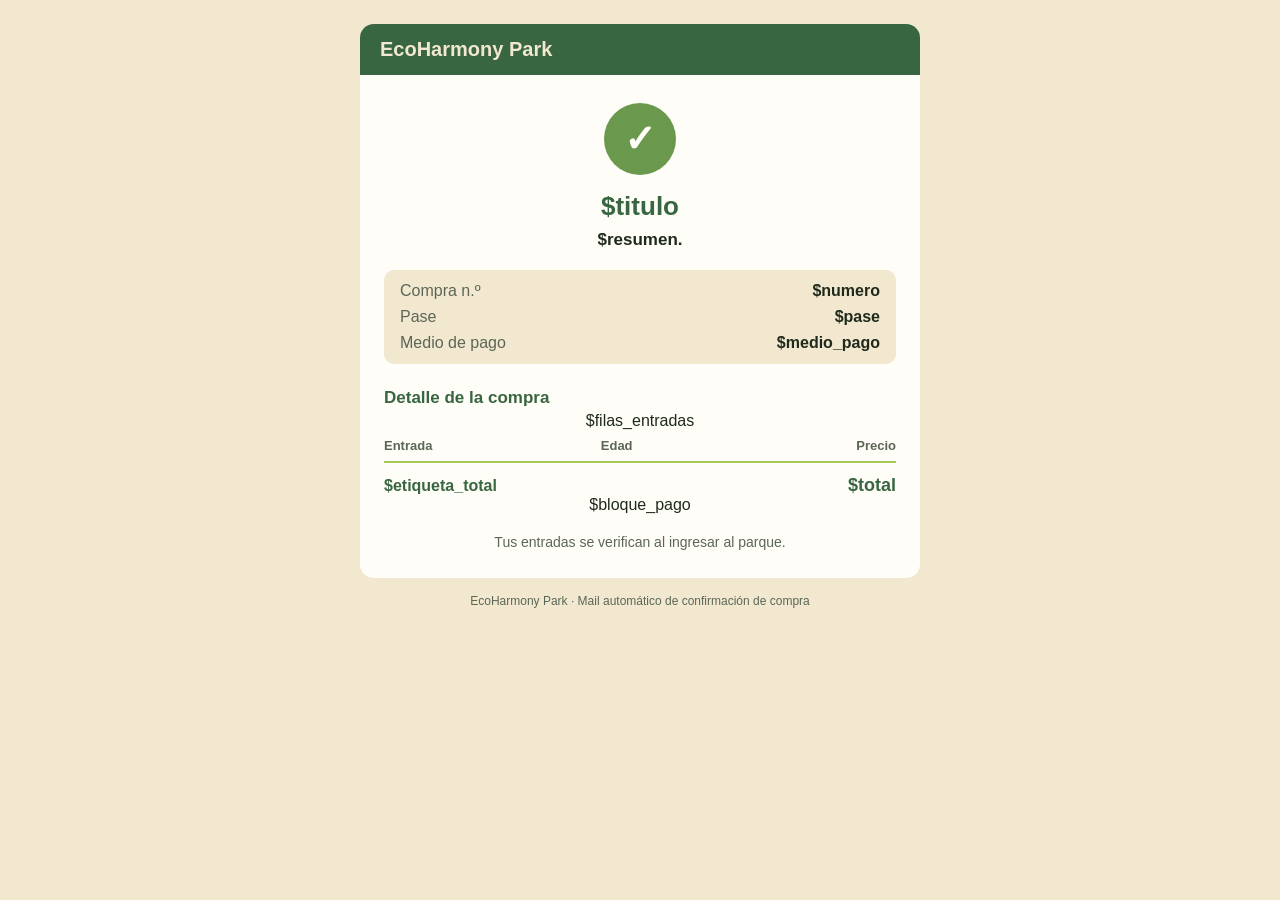
<file: 02_Practico/Prácticos_Grupales/TP_06_TDD/backend/app/plantillas/mail_confirmacion.html>
<!doctype html>
<html lang="es">
<head>
  <meta charset="utf-8">
  <meta name="viewport" content="width=device-width, initial-scale=1">
  <title>$titulo · EcoHarmony Park</title>
</head>
<!-- Mail de confirmación con la estética de la pantalla de confirmación del
     sitio. Los clientes de correo ignoran las hojas de estilo: los estilos
     van en línea y la estructura, en tablas. -->
<body style="margin:0;padding:0;background:#f2e8cf;font-family:Lato,'Segoe UI',Arial,sans-serif;color:#1f2a1c;">
  <table role="presentation" width="100%" cellspacing="0" cellpadding="0" style="background:#f2e8cf;">
    <tr>
      <td align="center" style="padding:24px 12px;">
        <table role="presentation" width="100%" cellspacing="0" cellpadding="0" style="max-width:560px;">
          <tr>
            <td style="background:#386641;border-radius:14px 14px 0 0;padding:14px 20px;">
              <span style="color:#f2e8cf;font-size:20px;font-weight:900;">EcoHarmony Park</span>
            </td>
          </tr>
          <tr>
            <td style="background:#fffdf7;border-radius:0 0 14px 14px;padding:28px 24px;text-align:center;">
              <table role="presentation" cellspacing="0" cellpadding="0" align="center">
                <tr>
                  <td width="72" height="72" align="center" style="width:72px;height:72px;border-radius:36px;background:#6a994e;color:#fffdf7;font-size:38px;font-weight:900;line-height:72px;">&#10003;</td>
                </tr>
              </table>
              <h1 style="margin:16px 0 8px;color:#386641;font-size:26px;font-weight:900;">$titulo</h1>
              <p style="margin:0 0 20px;font-size:17px;font-weight:700;">$resumen.</p>
              <table role="presentation" width="100%" cellspacing="0" cellpadding="0" style="background:#f2e8cf;border-radius:10px;text-align:left;">
                <tr>
                  <td style="padding:12px 16px 4px;color:#5b6656;white-space:nowrap;">Compra n.º</td>
                  <td align="right" style="padding:12px 16px 4px;font-weight:700;">$numero</td>
                </tr>
                <tr>
                  <td style="padding:4px 16px;color:#5b6656;white-space:nowrap;">Pase</td>
                  <td align="right" style="padding:4px 16px;font-weight:700;">$pase</td>
                </tr>
                <tr>
                  <td style="padding:4px 16px 12px;color:#5b6656;white-space:nowrap;">Medio de pago</td>
                  <td align="right" style="padding:4px 16px 12px;font-weight:700;">$medio_pago</td>
                </tr>
              </table>
              <h2 style="margin:24px 0 4px;text-align:left;color:#386641;font-size:17px;font-weight:900;">Detalle de la compra</h2>
              <table role="presentation" width="100%" cellspacing="0" cellpadding="0" style="text-align:left;border-collapse:collapse;">
                <tr>
                  <th align="left" style="padding:8px 0;color:#5b6656;font-size:13px;font-weight:700;border-bottom:2px solid #a7c957;">Entrada</th>
                  <th align="left" style="padding:8px 0;color:#5b6656;font-size:13px;font-weight:700;border-bottom:2px solid #a7c957;">Edad</th>
                  <th align="right" style="padding:8px 0;color:#5b6656;font-size:13px;font-weight:700;border-bottom:2px solid #a7c957;">Precio</th>
                </tr>
                $filas_entradas
                <tr>
                  <td colspan="2" style="padding:12px 0 0;font-weight:900;color:#386641;">$etiqueta_total</td>
                  <td align="right" style="padding:12px 0 0;font-weight:900;color:#386641;font-size:18px;">$total</td>
                </tr>
              </table>
              $bloque_pago
              <p style="margin:20px 0 0;color:#5b6656;font-size:14px;">Tus entradas se verifican al ingresar al parque.</p>
            </td>
          </tr>
          <tr>
            <td align="center" style="padding:16px 12px;color:#5b6656;font-size:12px;">EcoHarmony Park · Mail automático de confirmación de compra</td>
          </tr>
        </table>
      </td>
    </tr>
  </table>
</body>
</html>
</file>
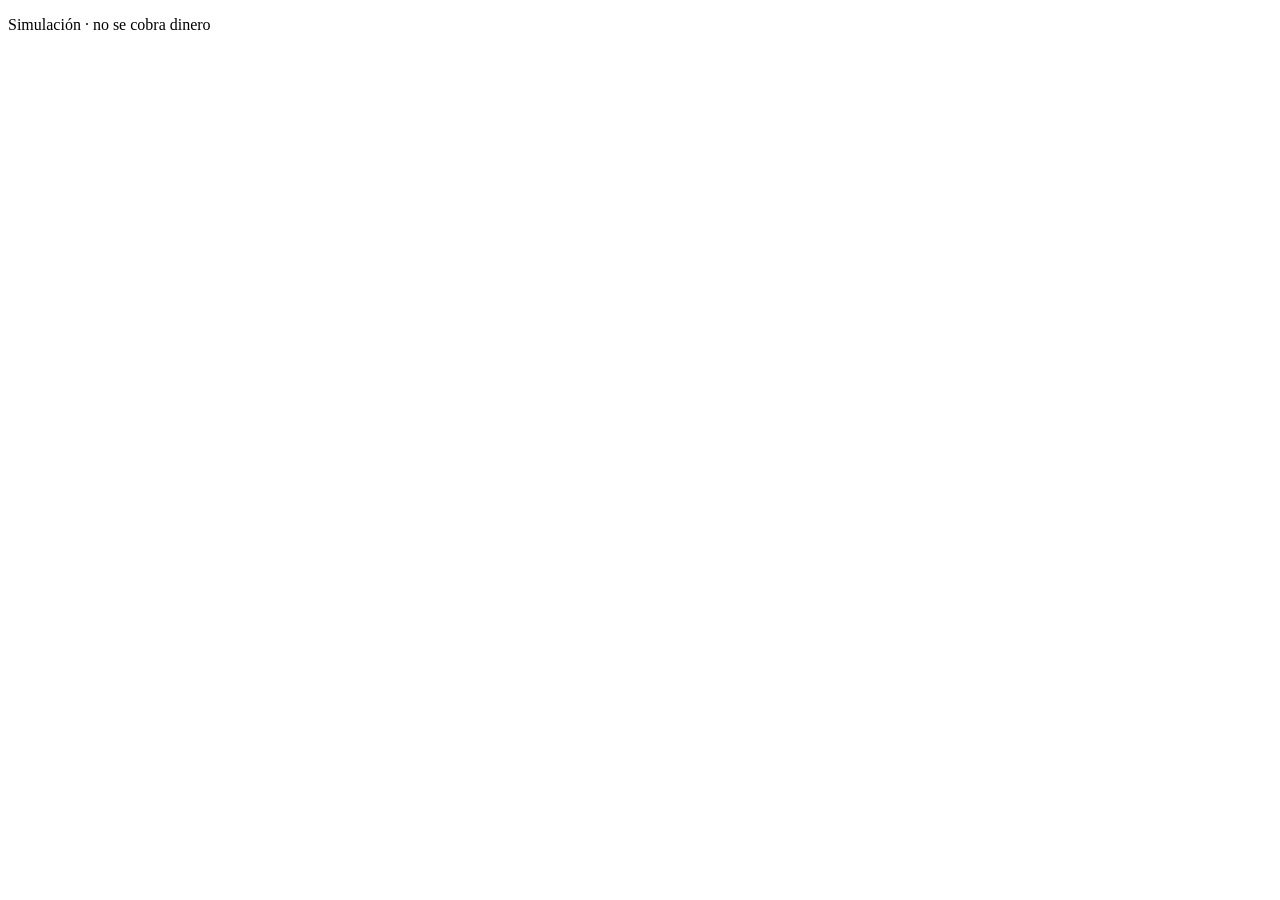
<file: 02_Practico/Prácticos_Grupales/TP_06_TDD/backend/app/static/mercadopago-simulado/checkout.html>
<!doctype html>
<html lang="es">
<head>
  <meta charset="utf-8">
  <meta name="viewport" content="width=device-width, initial-scale=1">
  <title>Mercado Pago (simulado)</title>
</head>
<body>
  <p>Simulación · no se cobra dinero</p>
  <form id="form-tarjeta"></form>
</body>
</html>
</file>
